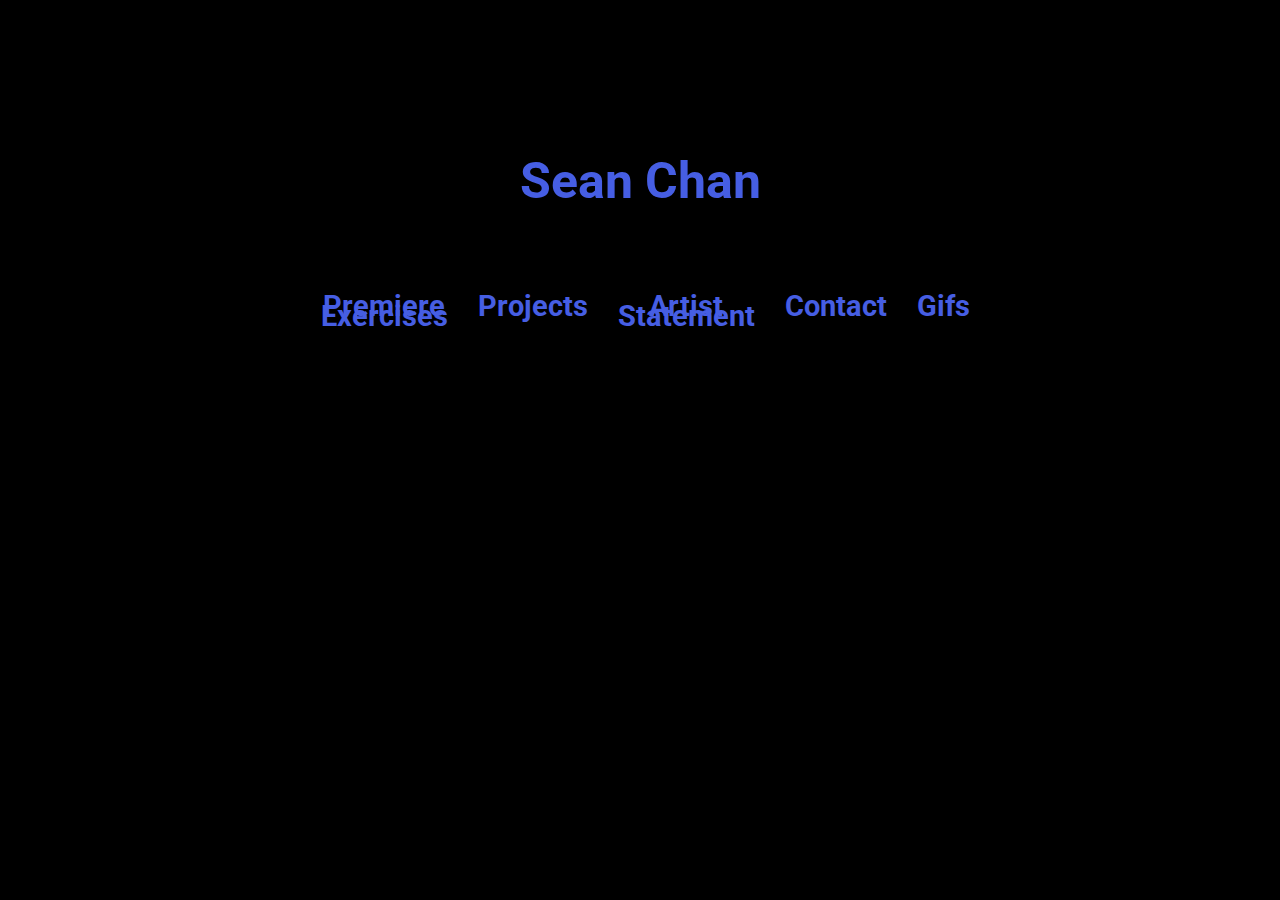
<file: index.html>
<!DOCTYPE html>
<html>
  <head>
    <title>Sean Chan</title>
    <link rel="stylesheet" type="text/css" href="main.css">
    <meta charset="utf-8">
<body style="background-color:black;">
  </head>
<body>
  <div class="header">
    <a href="index.html"><h1>Sean Chan</h1></a>
    <ul>
      <li><h3><a href="exercises.html">Premiere Exercises</a></h3></li>
      <li><h3><a href="projects.html">Projects</a></h3></li>
      <li><h3><a href="statement.html">Artist Statement</a></h3></li>
      <li><h3><a href="contact.html">Contact</a></h3></li>
      <li><h3><a href="gifs.html">Gifs</a></h3></li>
    </ul>
  </div>
</ul>
</div>
  </body>
</html>
</file>
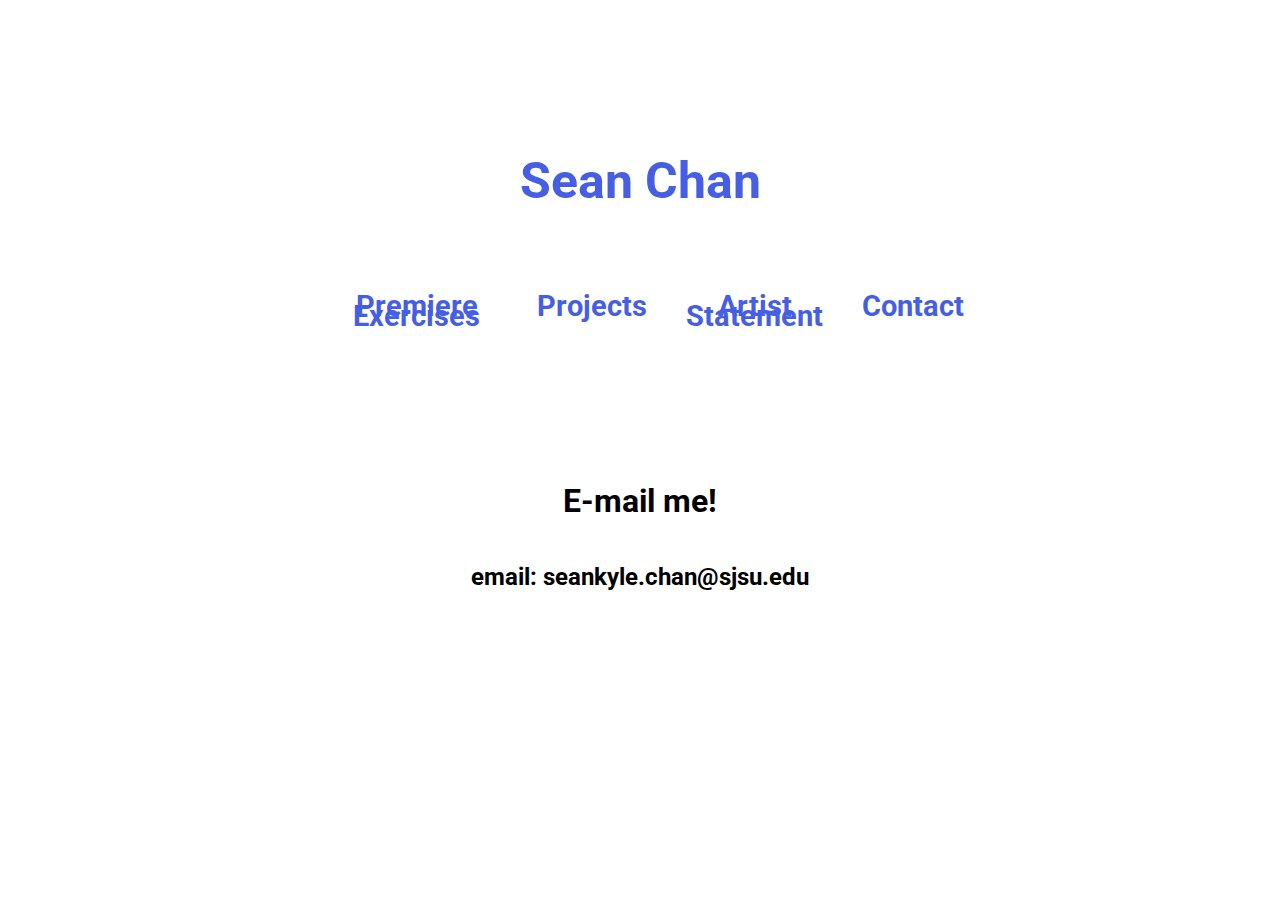
<file: contact.html>
<!DOCTYPE html>
<html>

<head>
  <meta charset="utf-8">
  <title>Sean Chan | statement</title>
  <link rel="stylesheet" type="text/css" href="main.css">
</head>

<body>
  <div class="header">
    <a href="index.html"><h1>Sean Chan</h1></a>
    <ul>
      <li>
        <h3><a href="exercises.html">Premiere Exercises</a></h3></li>
       <li>
        <h3><a href="projects.html">Projects</a></h3></li>
      <li>
        <h3><a href="statement.html">Artist Statement</a></h3></li>
      <li>
        <h3><a href="contact.html">Contact</a></h3></li>
    </ul>
  </div>

  <h1>E-mail me!</h1>
  <h2><p>email: seankyle.chan@sjsu.edu</p></h2>


</body>
</html>
</file>
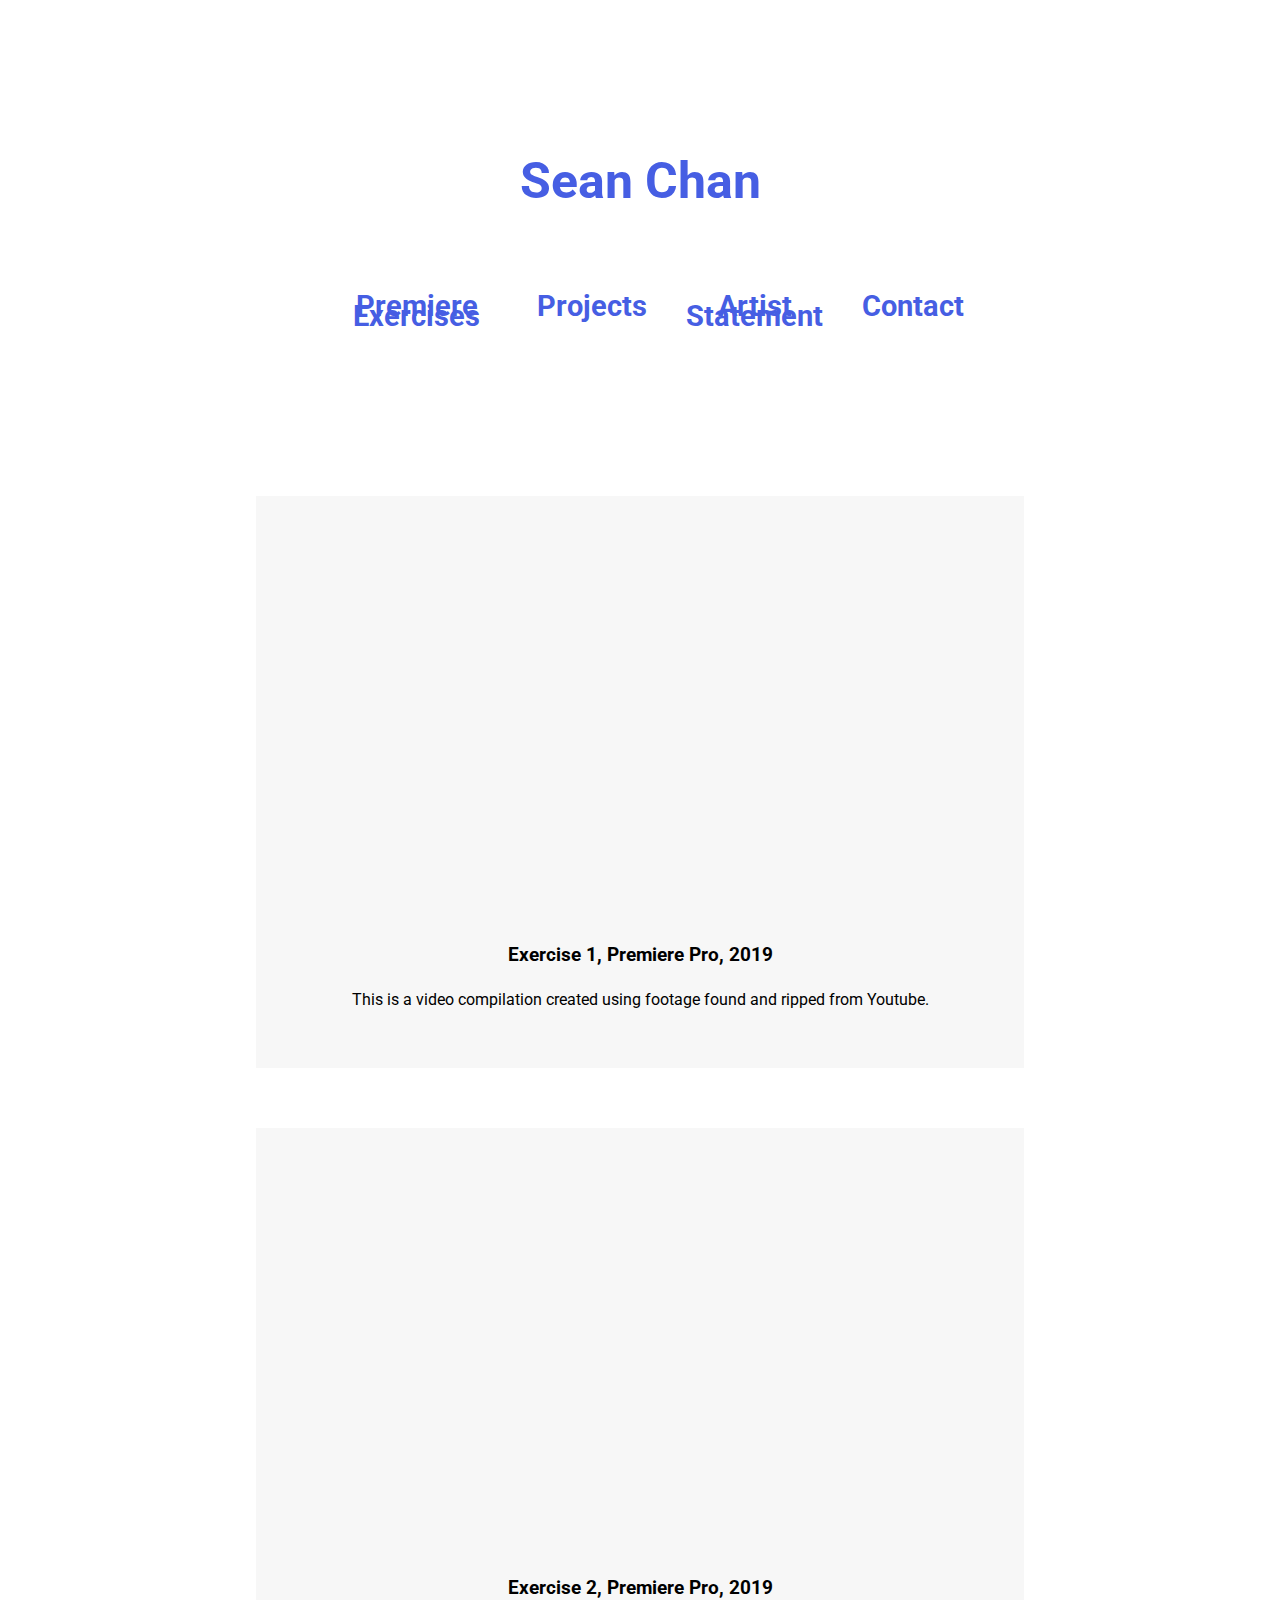
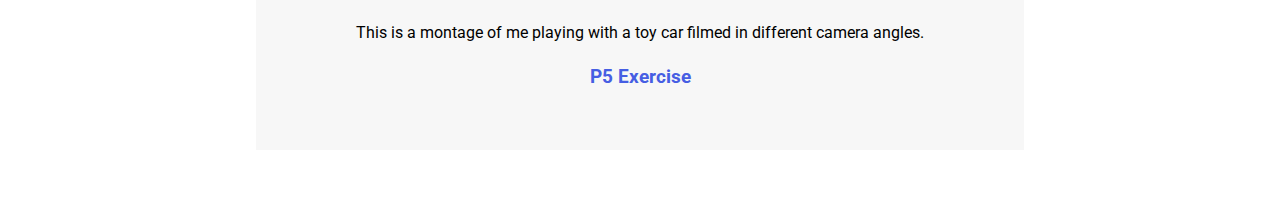
<file: exercises.html>
<!DOCTYPE html>
<html>
  <head>
    <meta charset="utf-8">
    <title>Sean Chan</title>
    <link rel="stylesheet" type="text/css" href="main.css">
  </head>
  <body>

<body>
  <div class="header">
    <a href="index.html"><h1>Sean Chan</h1></a>
    <ul>
      <li>
        <h3><a href="exercises.html">Premiere Exercises</a></h3></li>
       <li>
        <h3><a href="projects.html">Projects</a></h3></li>
      <li>
        <h3><a href="statement.html">Artist Statement</a></h3></li>
      <li>
        <h3><a href="contact.html">Contact</a></h3></li>
    </ul>
  </div>

  <div class="portfolio-item">
    <div class="embed-container"><iframe src="https://player.vimeo.com/video/359104673" width="640" height="360" frameborder="0" allow="autoplay; fullscreen" allowfullscreen></iframe></div>
    <h3>Exercise 1, Premiere Pro, 2019</h3>
    <p>This is a video compilation created using footage found and ripped from Youtube.</p>
  </div>
  <div class="portfolio-item">
    <div class="embed-container"><iframe src="https://player.vimeo.com/video/359104681" width="640" height="360" frameborder="0" allow="autoplay; fullscreen" allowfullscreen></iframe></div>
    <h3>Exercise 2, Premiere Pro, 2019</h3>
    <p>This is a montage of me playing with a toy car filmed in different camera angles.</p>
    <h3><a href="sketch.html">P5 Exercise</a></h3></li>
  </div>


  </body>
</html>
</file>
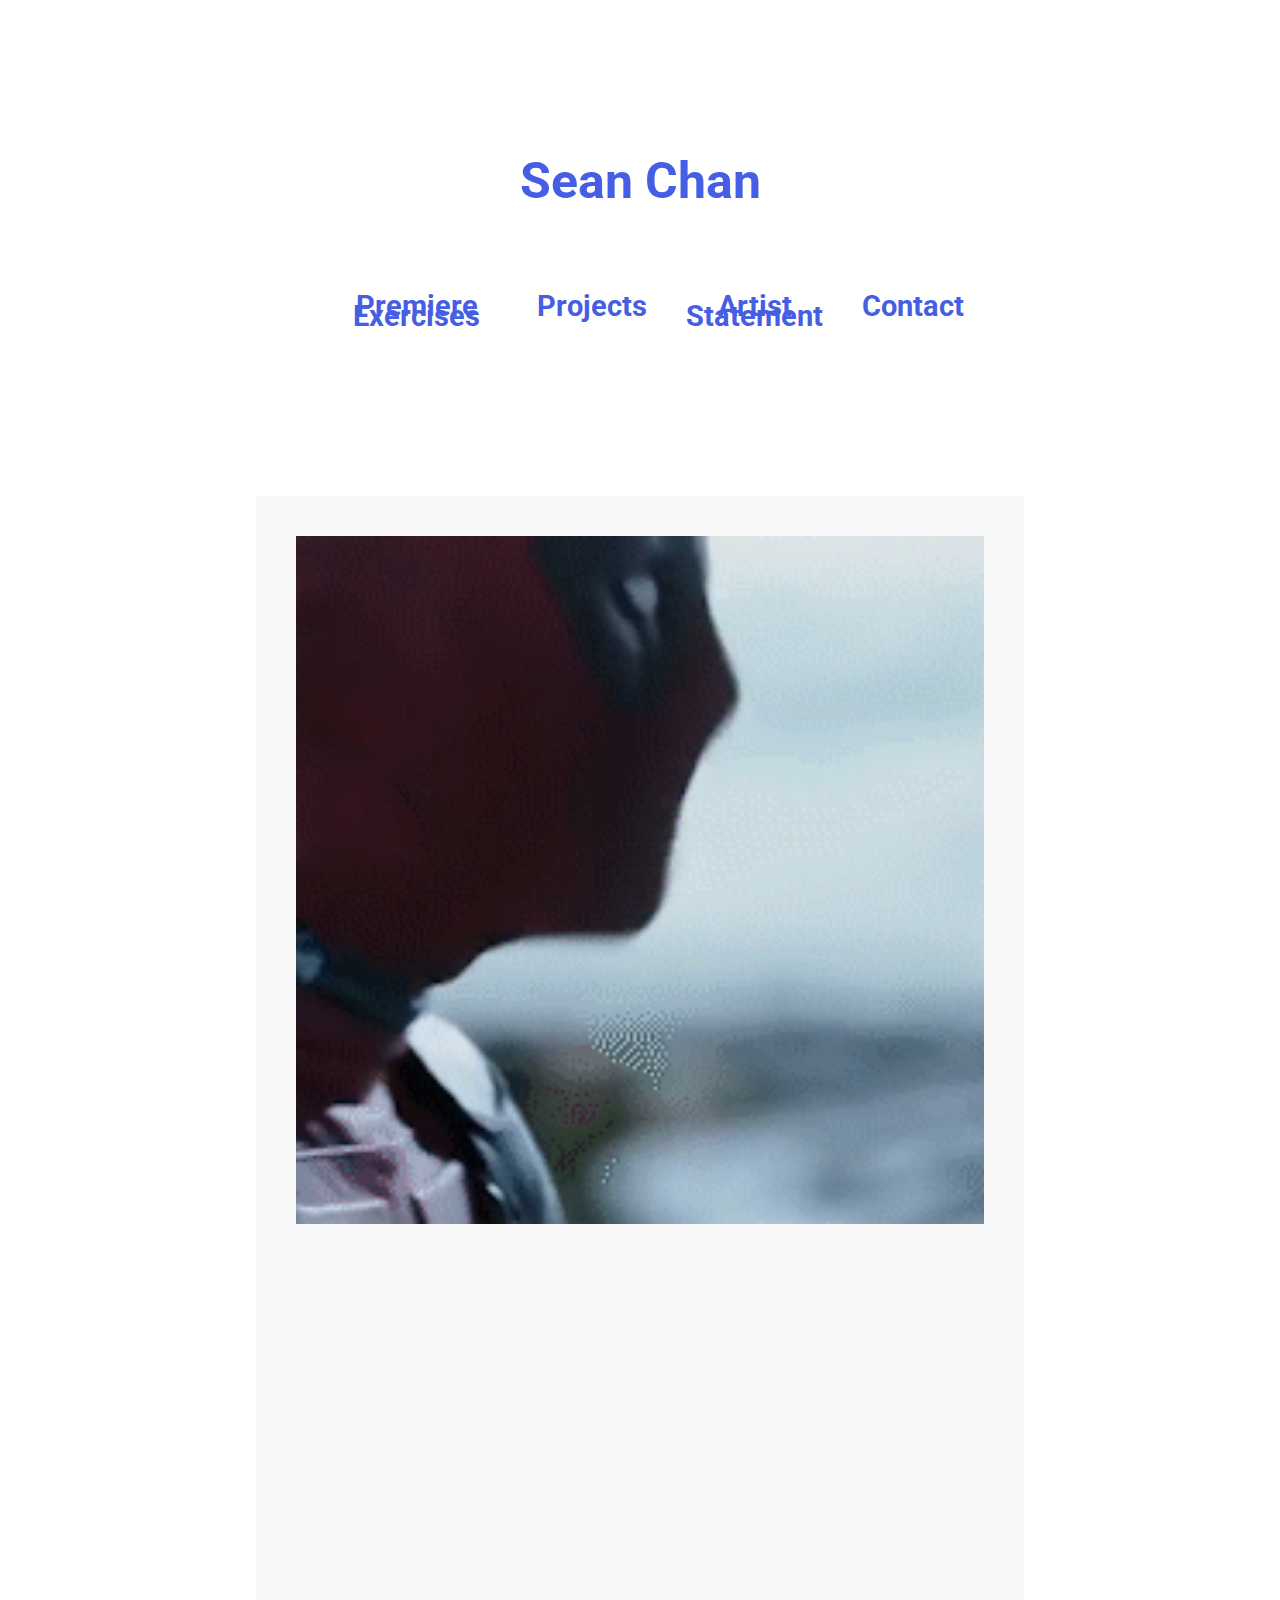
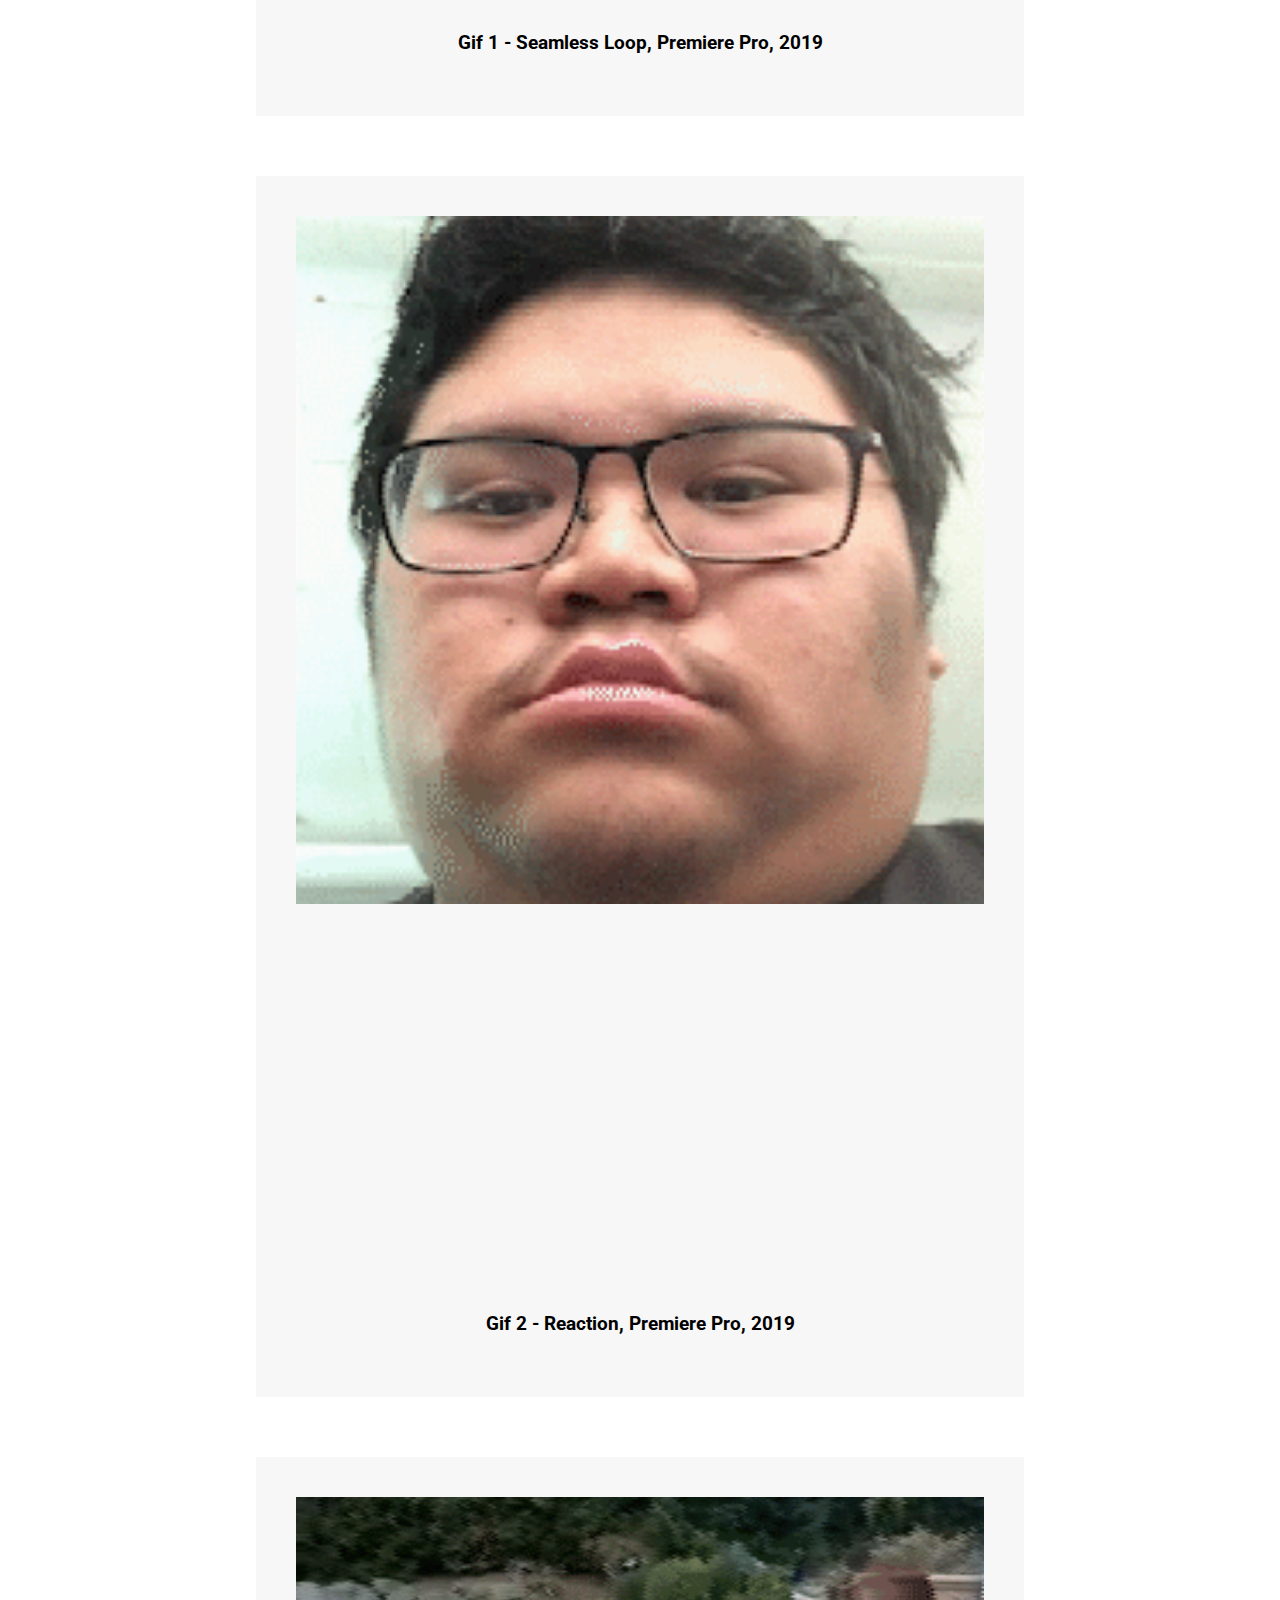
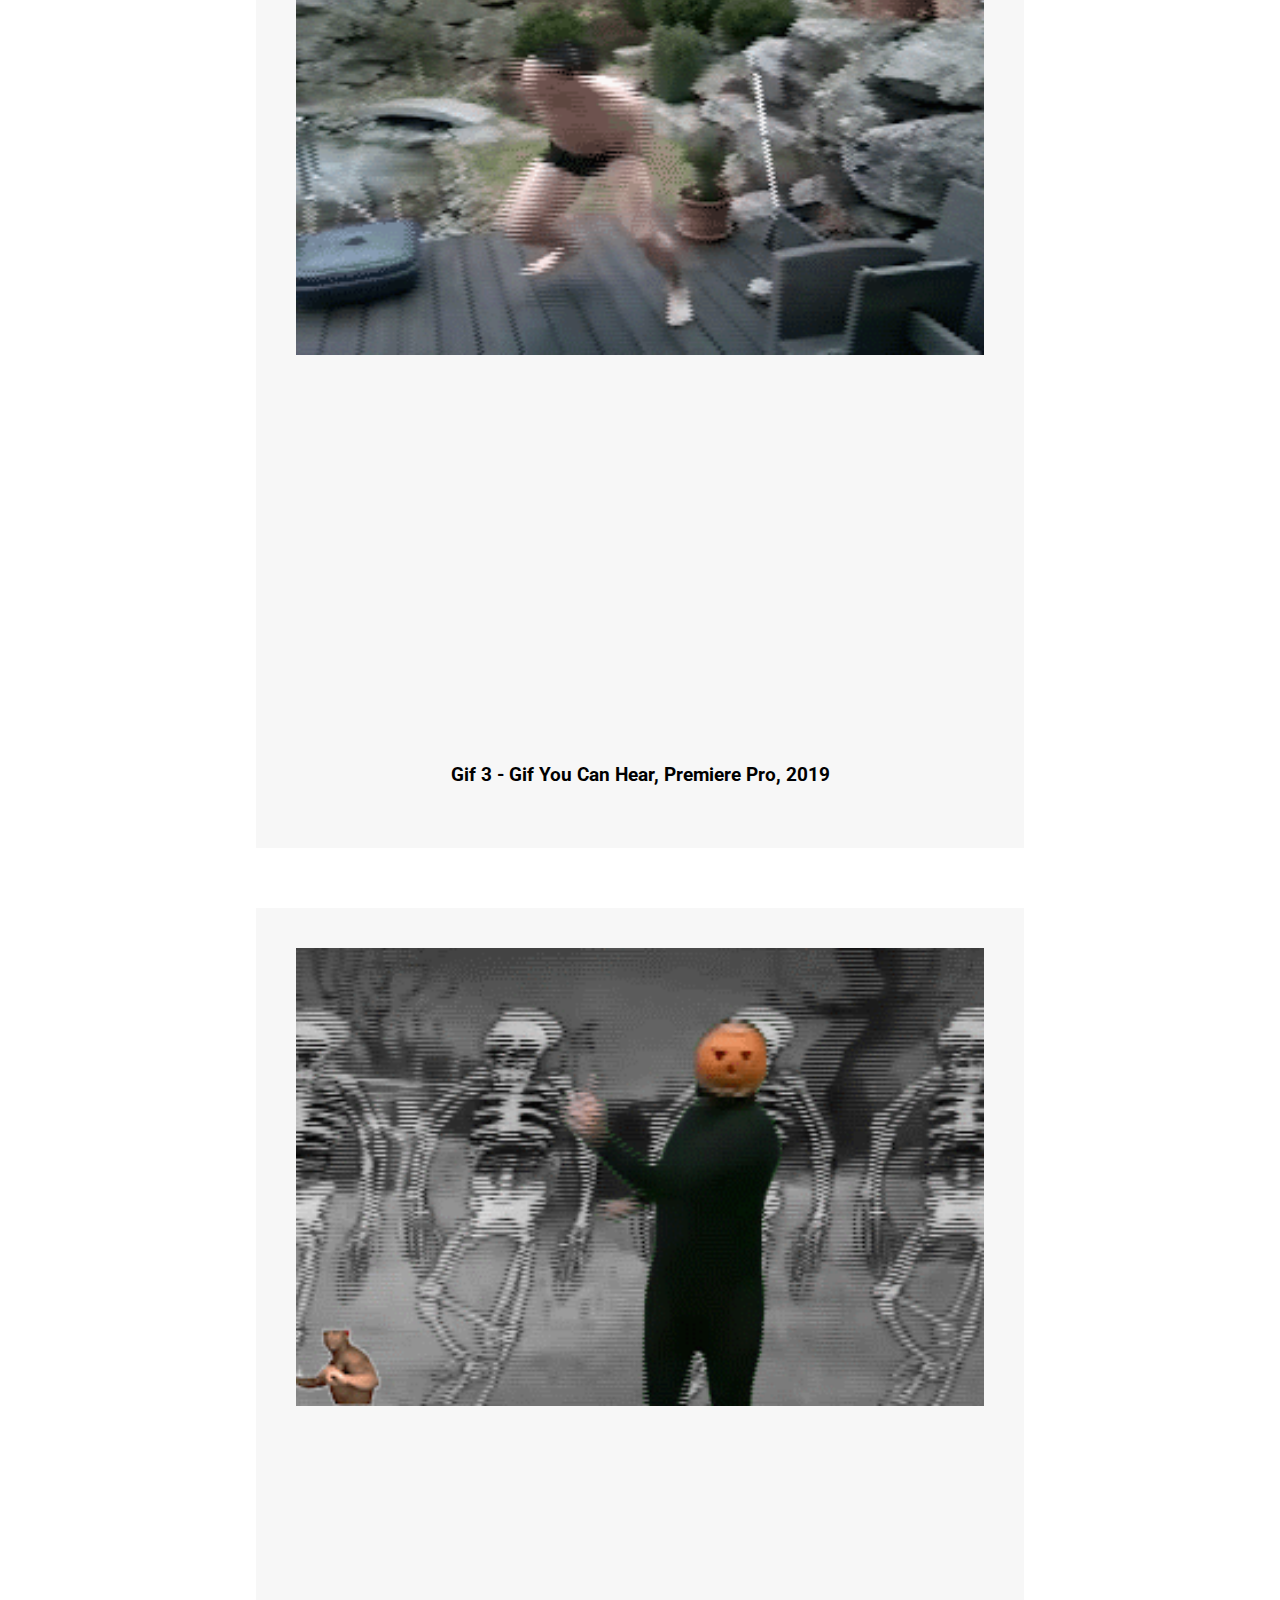
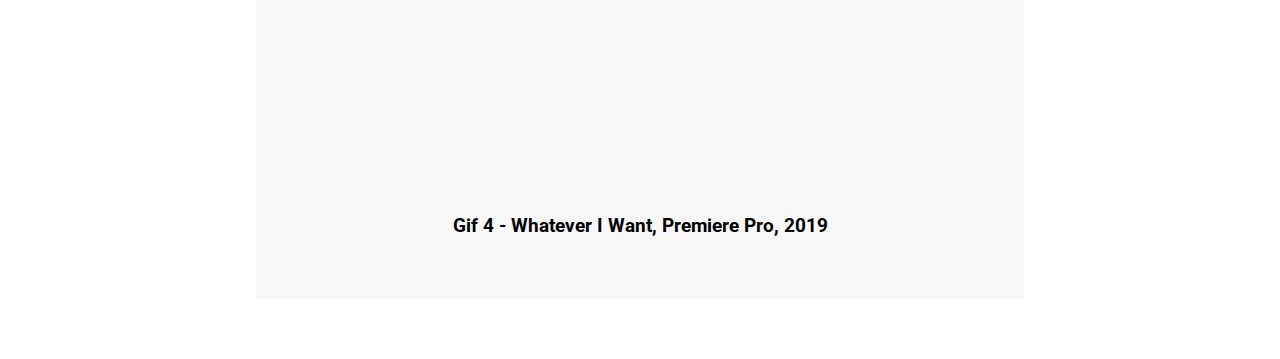
<file: gifs.html>
<!DOCTYPE html>
<html>
  <head>
    <meta charset="utf-8">
    <title>Sean Chan</title>
    <link rel="stylesheet" type="text/css" href="main.css">
  </head>
  <body>

<body>
  <div class="header">
    <a href="index.html"><h1>Sean Chan</h1></a>
    <ul>
      <li>
        <h3><a href="exercises.html">Premiere Exercises</a></h3></li>
       <li>
        <h3><a href="projects.html">Projects</a></h3></li>
      <li>
        <h3><a href="statement.html">Artist Statement</a></h3></li>
      <li>
        <h3><a href="contact.html">Contact</a></h3></li>
    </ul>
  </div>

  <div class="portfolio-item">
    <div class="embed-container"><img src="Gif1.gif"></div>
    <h3>Gif 1 - Seamless Loop, Premiere Pro, 2019</h3>
  </div>
   <div class="portfolio-item">
    <div class="embed-container"><img src="Gif2.gif"></div>
    <h3>Gif 2 - Reaction, Premiere Pro, 2019</h3>
  </div>
  <div class="portfolio-item">
    <div class="embed-container"><img src="Gif3.gif"></div>
    <h3>Gif 3 - Gif You Can Hear, Premiere Pro, 2019</h3>
  </div>
  <div class="portfolio-item">
    <div class="embed-container"><img src="Gif4.gif"></div>
    <h3>Gif 4 - Whatever I Want, Premiere Pro, 2019</h3>
  </div>


  </body>
</html>
</file>
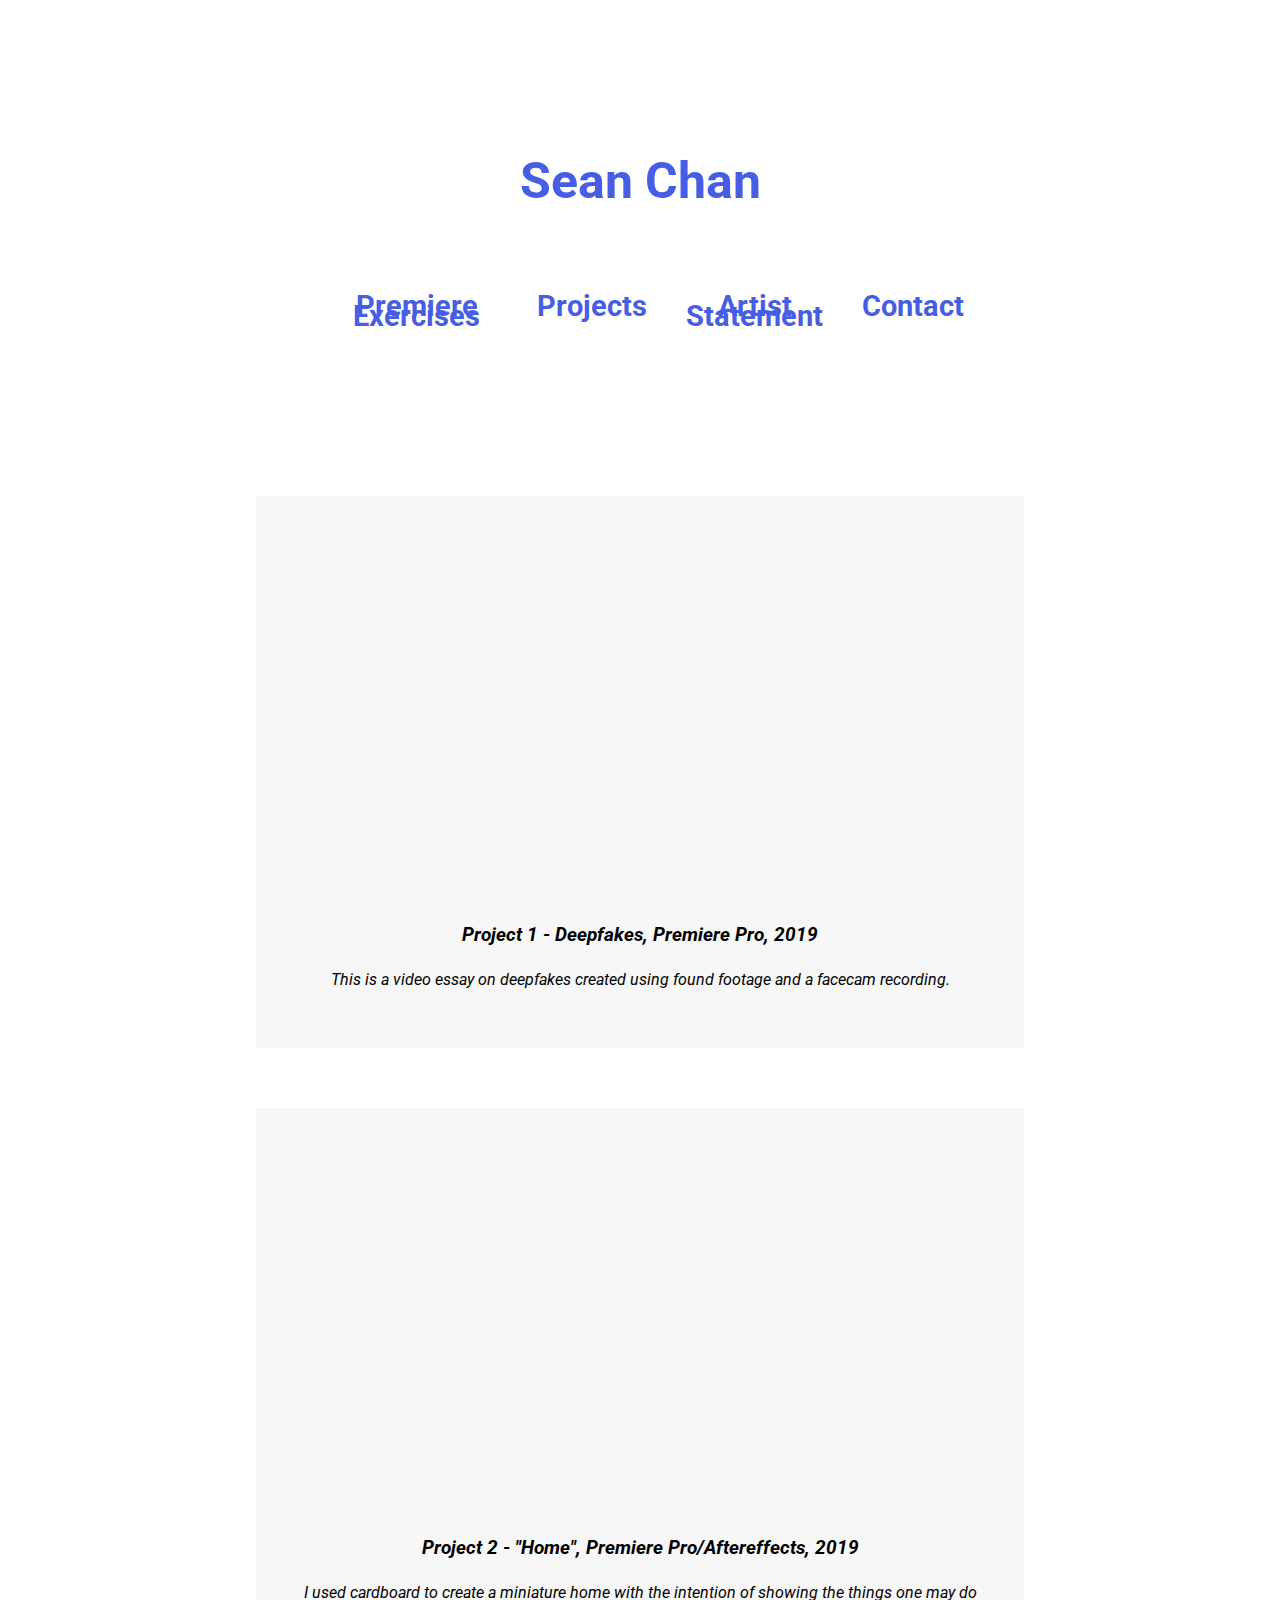
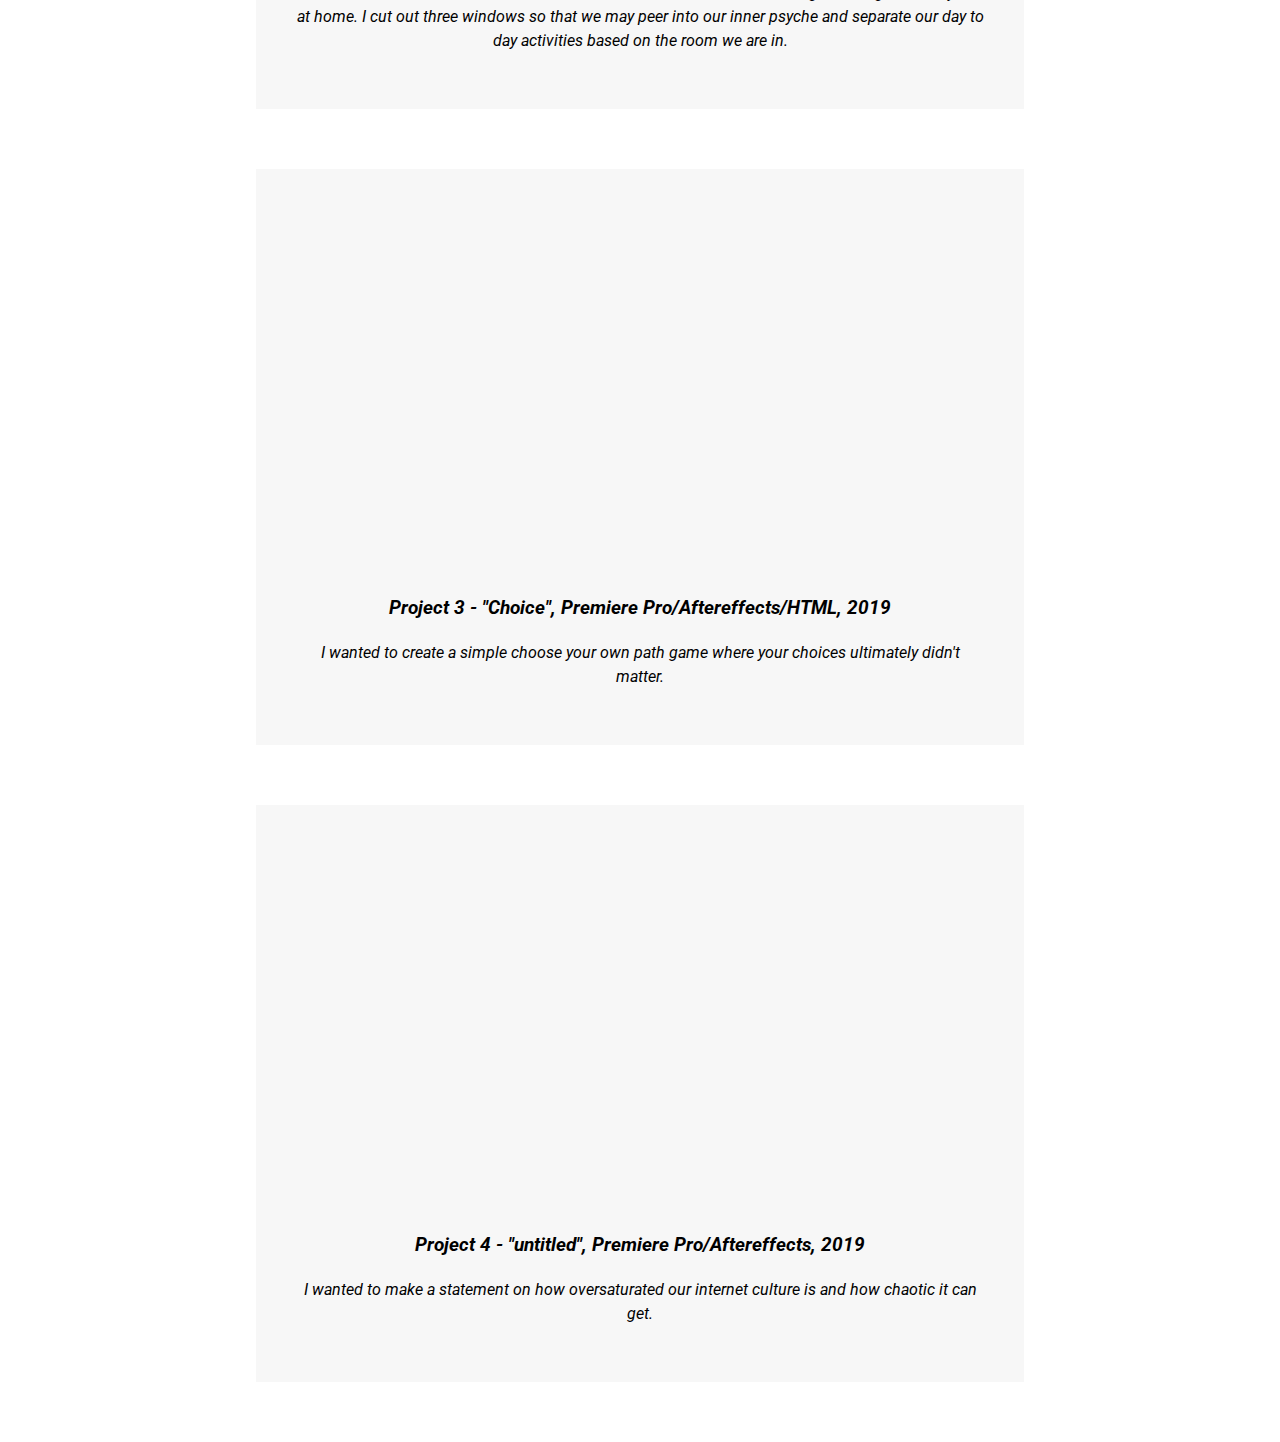
<file: projects.html>
<!DOCTYPE html>
<html>
  <head>
    <meta charset="utf-8">
    <title>Sean Chan</title>
    <link rel="stylesheet" type="text/css" href="main.css">
  </head>
  <body>

<body>
  <div class="header">
    <a href="index.html"><h1>Sean Chan</h1></a>
    <ul>
      <li>
        <h3><a href="exercises.html">Premiere Exercises</a></h3></li>
       <li>
        <h3><a href="projects.html">Projects</a></h3></li>
      <li>
        <h3><a href="statement.html">Artist Statement</a></h3></li>
      <li>
        <h3><a href="contact.html">Contact</a></h3></li>
    </ul>
  </div>
 <div class="portfolio-item">
    <iframe src="https://player.vimeo.com/video/362082186" width="640" height="360" frameborder="0" webkitallowfullscreen mozallowfullscreen allowfullscreen></iframe>
     <h3><i>Project 1 - Deepfakes, Premiere Pro, 2019</h3>
     <p>This is a video essay on deepfakes created using found footage and a facecam recording.</p>
   </div>
  
  <div class="portfolio-item">
    <iframe src="https://player.vimeo.com/video/363983890" width="640" height="360" frameborder="0" webkitallowfullscreen mozallowfullscreen allowfullscreen></iframe>
     <h3><i>Project 2 - "Home", Premiere Pro/Aftereffects, 2019</h3>
     <p>I used cardboard to create a miniature home with the intention of showing the things one may do 
      at home. I cut out three windows so that we may peer into our inner psyche and separate our day 
      to day activities based on the room we are in.</p>
   </div>
    
 <div class="portfolio-item">
    <iframe src="https://seanchan98.github.io/Project3/" width="640" height="360" frameborder="0" webkitallowfullscreen mozallowfullscreen allowfullscreen></iframe>
     <h3><i>Project 3 - "Choice", Premiere Pro/Aftereffects/HTML, 2019</h3>
     <p>I wanted to create a simple choose your own path game where your choices ultimately didn't matter.</p>
   </div>   
    
<div class="portfolio-item">
    <iframe src="https://player.vimeo.com/video/378454360" width="640" height="360" frameborder="0" webkitallowfullscreen mozallowfullscreen allowfullscreen></iframe>
     <h3><i>Project 4 - "untitled", Premiere Pro/Aftereffects, 2019</h3>
     <p>I wanted to make a statement on how oversaturated our internet culture is and how chaotic it can get.</p>
   </div>




  </body>
</html>
</file>
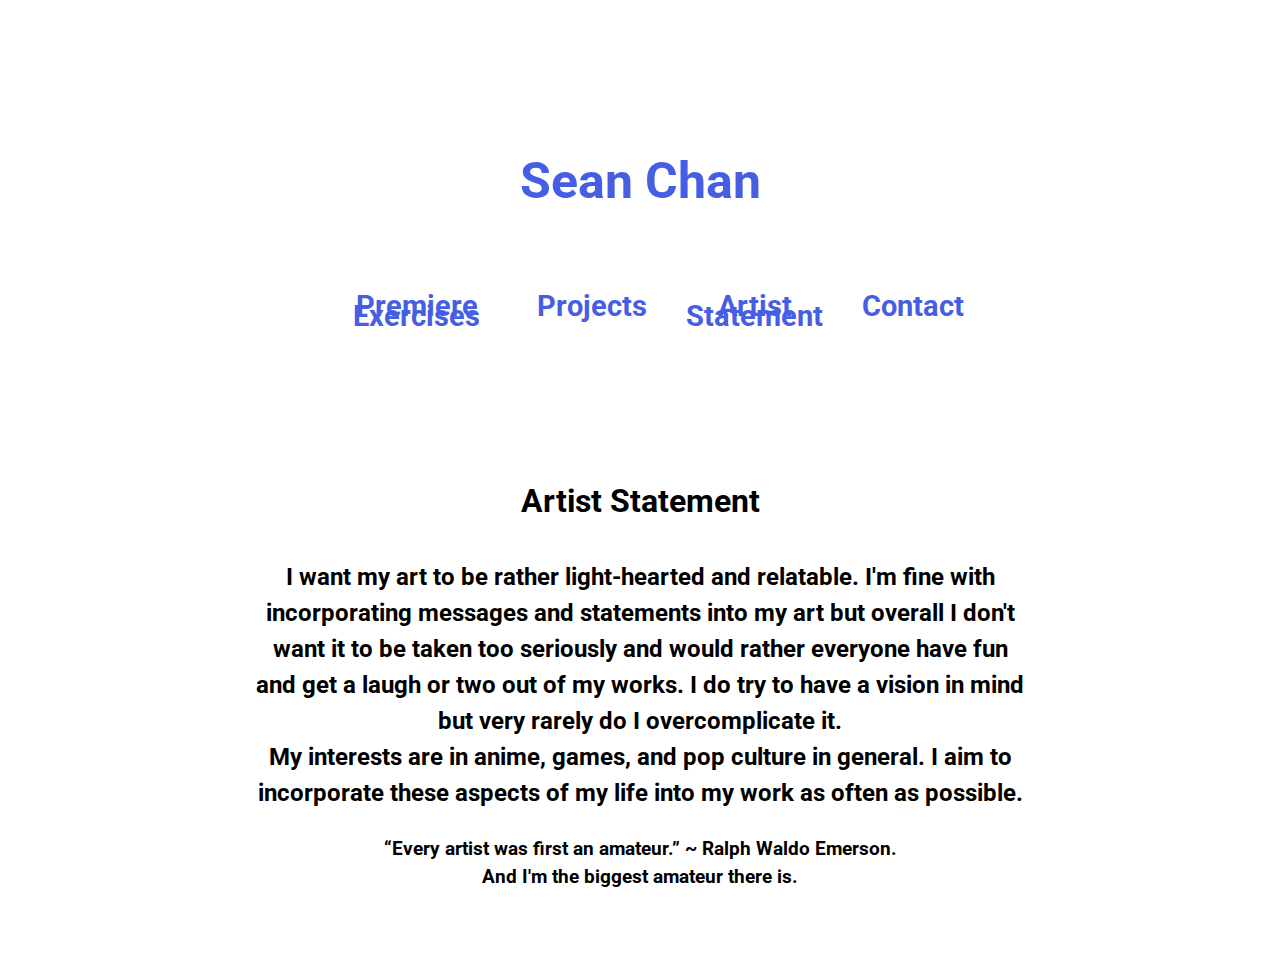
<file: statement.html>
<!DOCTYPE html>
<html>

<head>
  <meta charset="utf-8">
  <title>Sean Chan | statement</title>
  <link rel="stylesheet" type="text/css" href="main.css">
</head>

<body>
  <div class="header">
    <a href="index.html"><h1>Sean Chan</h1></a>
    <ul>
      <li>
        <h3><a href="exercises.html">Premiere Exercises</a></h3></li>
       <li>
        <h3><a href="projects.html">Projects</a></h3></li>
      <li>
        <h3><a href="statement.html">Artist Statement</a></h3></li>
      <li>
        <h3><a href="contact.html">Contact</a></h3></li>
    </ul>
  </div>

<body>
  <h1>Artist Statement</h1>
  <h2><p>I want my art to be rather light-hearted and relatable. I'm fine with incorporating 
    messages and statements into my art but overall I don't want it to be taken too seriously
    and would rather everyone have fun and get a laugh or two out of my works. I do try to have
    a vision in mind but very rarely do I overcomplicate it. <br/>
    My interests are in anime, games, and pop culture in general. I aim to incorporate these 
    aspects of my life into my work as often as possible.</p></h2>
  <h3><p>“Every artist was first an amateur.” ~ Ralph Waldo Emerson.<br> 
    And I'm the biggest amateur there is.</p></h3>
</body>

</body>
</html>
</file>
<file: main.css>
/* This is a font imported from fonts.google.com. You can change it! See the font tutorial on the class site*/

@import url('https://fonts.googleapis.com/css?family=Roboto');

body {
  margin: 30px auto;
  max-width: 60%;
  font-family: 'Roboto', sans-serif;
  line-height: 1.5;
  padding: 30px 25px;
  text-align: center;
}

h1 {
  padding: 20px 0px 10px 0px;
}

/* This changes color and removes default underline in links  */

a {
color: #465ee3;
text-decoration: none;
}

/* mouse over link */
a:hover {
      color: #d45759;
    }


/* Style the header div */
.header {
        padding: 30px;
        text-align: center;
        font-size: 25px;
    }

.header ul {
      	display: flex;
        justify-content: center;
    }

.header ul li {
    	list-style-type:none;
    	display: list-item;
    	line-height: 10px;
      padding: 10px 30px 30px 0px;
    }


/* Centers images */

img {
  display: block;
  margin: 0px auto;
  width: 100%;
}

/* When you put a period in front of a CSS declaration, it indicates you are
creating a new class. We can apply this to div elements to create different
portfolio entries */

.portfolio-item {
  margin-top: 60px;
  padding: 40px;
  background-color: #f7f7f7;
}


/* The embed-container class is for iframes containing content from Vimeo. This will allow videos to resize when the window is scaled, making this site mobile-friendly! */

.embed-container {
  position: relative;
  padding-bottom: 56.25%;
  height: 0;
  overflow: hidden;
  max-width: 100%;
  height: auto;
}

.embed-container iframe,
.embed-container object,
.embed-container embed {
  position: absolute;
  top: 0;
  left: 0;
  width: 100%;
  height: 100%;
}
</file>
